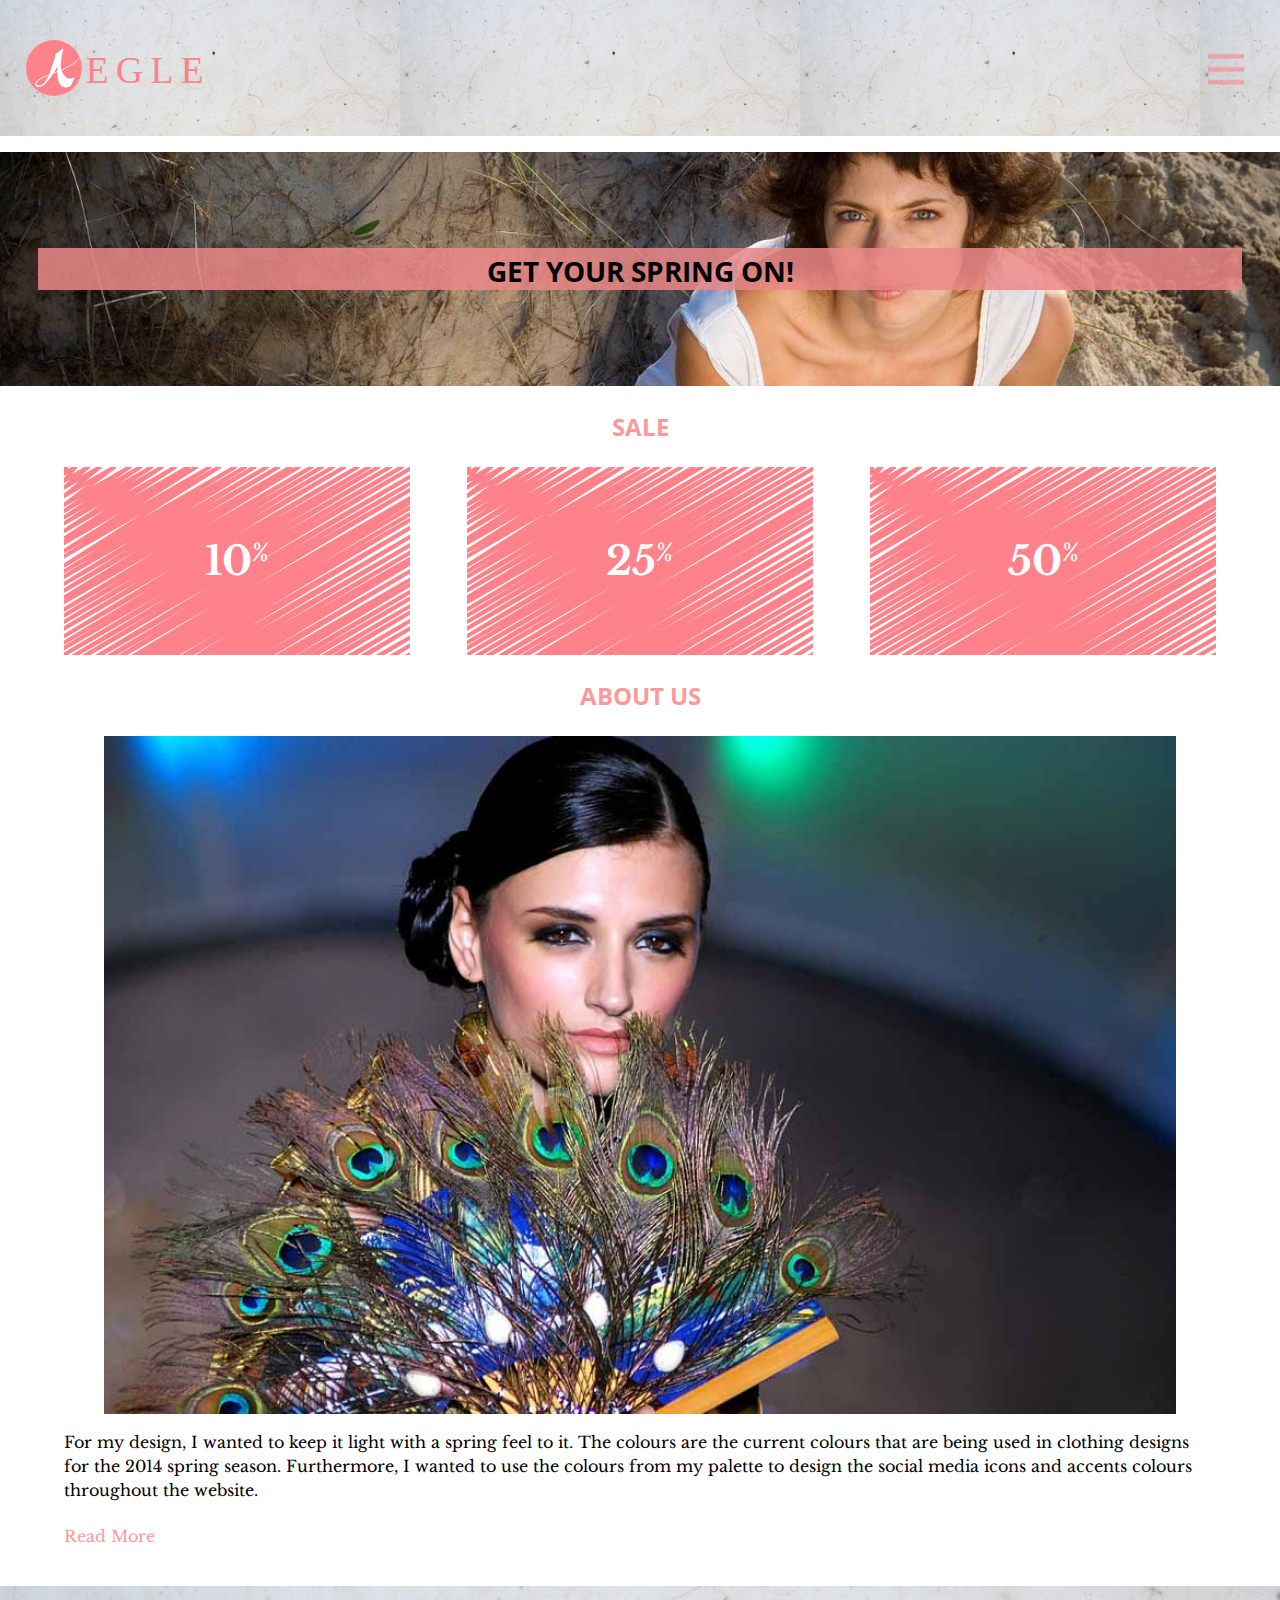
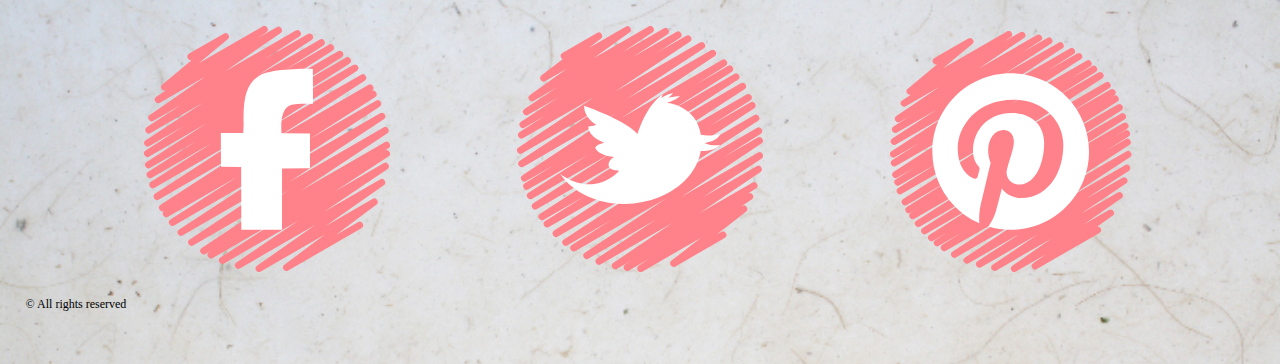
<file: index.html>
<!DOCTYPE html>
<html lang="en-ca">
<head>
	<meta charset="utf-8">
	<title>Aegle</title>
	<meta name="viewport" content="width=device-width,initial-scale=1">
    <link href="css/general.css" rel="stylesheet">
    <link href='http://fonts.googleapis.com/css?family=Open+Sans:400,700,600' rel='stylesheet' type='text/css'>
    <link href='http://fonts.googleapis.com/css?family=Libre+Baskerville' rel='stylesheet' type='text/css'>
</head>
<body>
    
   <header>
    
        <a href="index.html" class="logo">
            <img src="images/logo.svg" alt="Aegle company logo">
        </a>
		
        <a href="#nav" class="nav-btn" data-state="inactive">Navigate</a> 
	
		<nav class="nav-top">	
            <ul>
				<li><a href="products.html">Products</a></li>
				<li><a href="about.html">About</a></li>
			</ul>
        </nav>
	
    </header>
        
    <a href="products.html">
        <div class="billboard">
            <h1>Get your Spring On!</h1> 
        </div>
    </a>

    <article>
         
        <h2>Sale</h2>
        
        <ul class="bucket2">
            <li><a href="products.html">10<sup>%</sup></a></li>
            <li><a href="products.html">25<sup>%</sup></a></li>
            <li><a href="products.html">50<sup>%</sup></a></li>
        </ul>
        
        <h2>About Us</h2> 
        
        <figure>
            <img src="images/peecock.jpg" alt="woman with peacock fan">
        </figure>
        
        <p>For my design, I wanted to keep it light with a spring feel to it. The colours are the current colours that are being used in clothing designs for the 2014 spring season. Furthermore, I wanted to use the colours from my palette to design the social media icons and accents colours throughout the website.</p>
        
        <ul class="read">
            <li><a href="about.html">Read More</a></li>
        </ul>
        
    </article>
    
    <footer>
    
        <nav class="follow">
            <ul>
                <li class="facebook">
                    <a href="https://www.facebook.com/">
                        <img src= "images/facebook.svg" alt="Facebook">
                    </a>
                </li>
                <li class="twitter">
                    <a href="https://twitter.com/">
                        <img src="images/twitter.svg" alt="Twitter">
                    </a>
                </li>
                <li class="printerests">
                    <a href="http://www.pinterest.com/"> 
                        <img src="images/pinterest.svg" alt="Printerests">
                    </a>
                </li>
            </ul>
        </nav>
        
        <div class="copyright"> 
            <p>© All rights reserved</p>
        </div>
        
    </footer>
    
    <script src="js/toggle.js"></script>
    
</body>
</html>
</file>
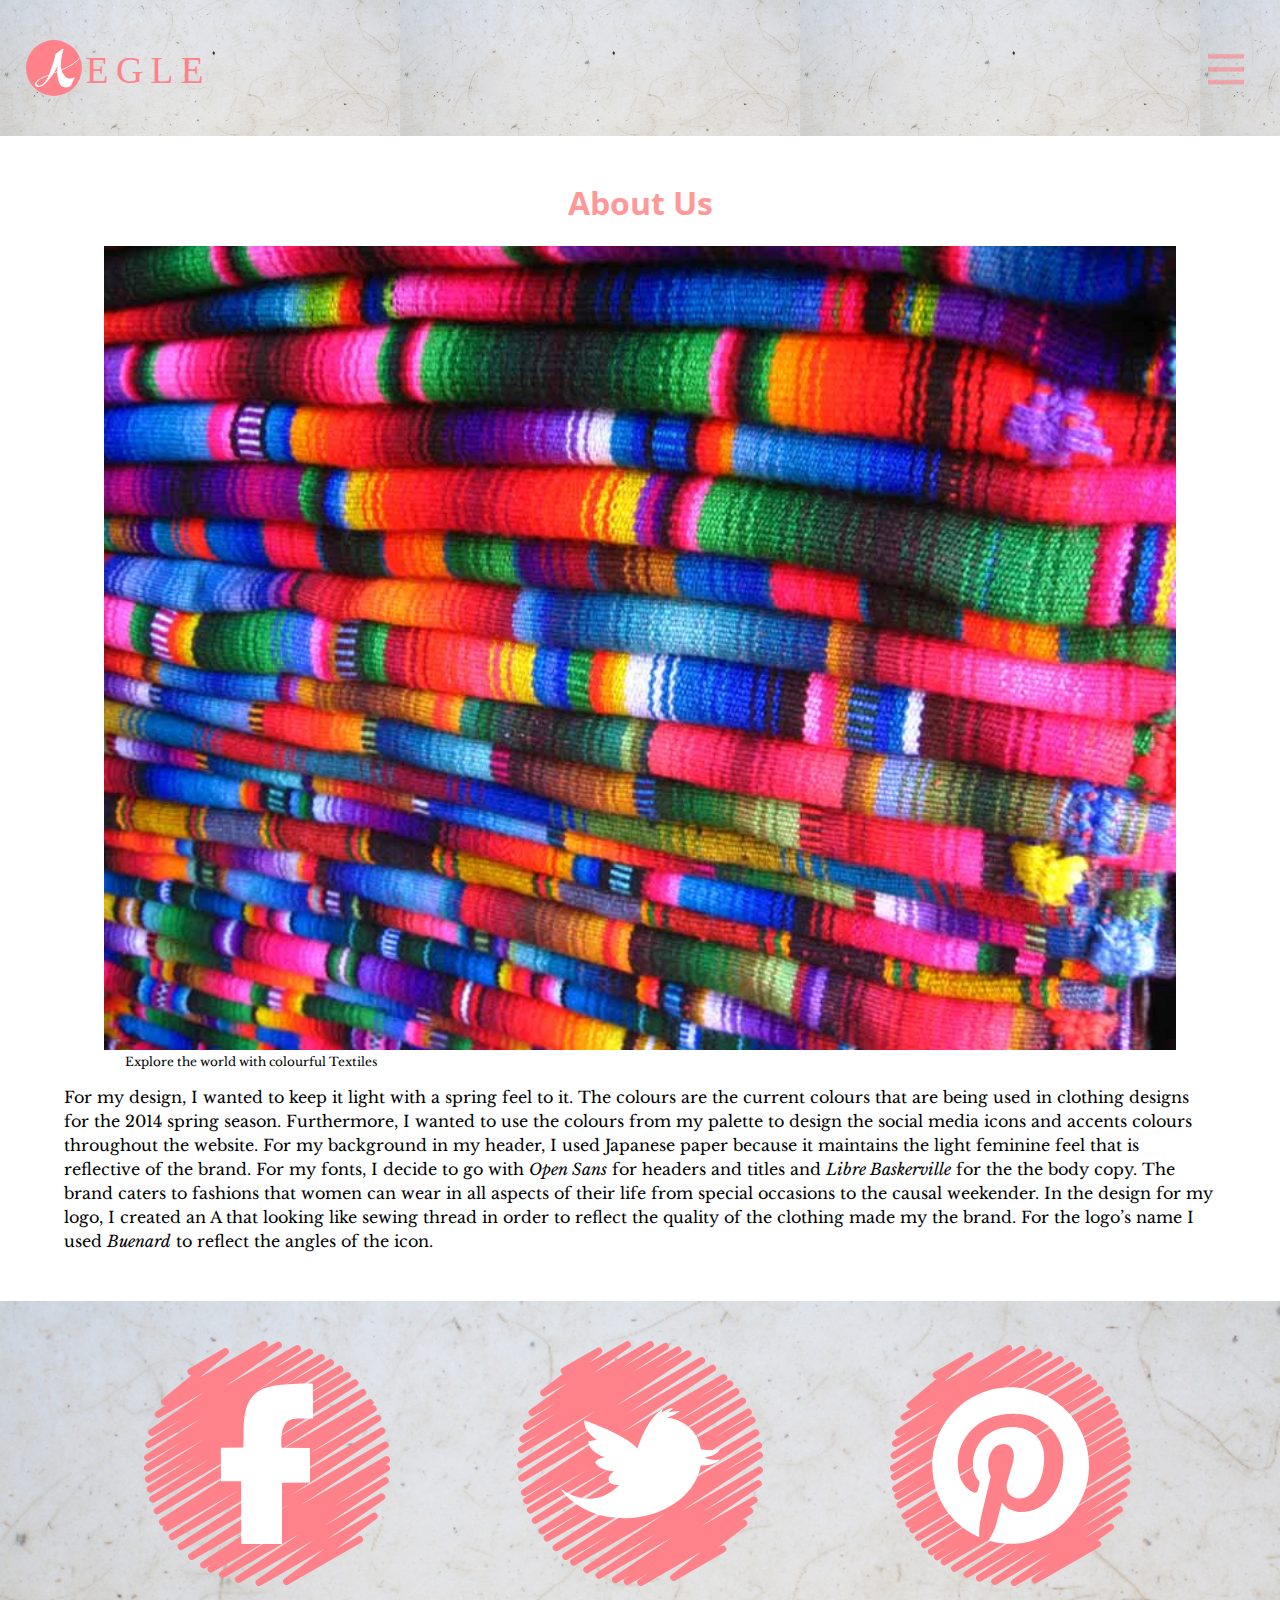
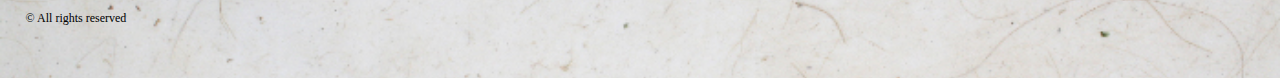
<file: about.html>
<!DOCTYPE html>
<html lang="en-ca">
<head>
	<meta charset="utf-8">
	<title>Aegle</title>
	<meta name="viewport" content="width=device-width,initial-scale=1">
    <link href="css/general.css" rel="stylesheet">
    <link href='http://fonts.googleapis.com/css?family=Open+Sans:400,700,600' rel='stylesheet' type='text/css'>
    <link href='http://fonts.googleapis.com/css?family=Libre+Baskerville' rel='stylesheet' type='text/css'>
</head>
<body>
    
   <header>
    
        <a href="index.html" class="logo">
            <img src="images/logo.svg" alt="Aegle company logo">
        </a>
		
        <a href="#nav" class="nav-btn" data-state="inactive">Navigate</a> 
	
		<nav class="nav-top">	
            <ul>
				<li><a href="index.html">Home</a></li>
                <li><a href="products.html">Products</a></li>
				
			</ul>
        </nav>
	
    </header>
    
    <article>
        
        <h1>About Us</h1> 
        
        <figure>
            <img src="images/textiles.jpg" alt="colourful textiles">
            <figcaption>Explore the world with colourful Textiles</figcaption>
        </figure>
        
        <p>For my design, I wanted to keep it light with a spring feel to it. The colours are the current colours that are being used in clothing designs for the 2014 spring season. Furthermore, I wanted to use the colours from my palette to design the social media icons and accents colours throughout the website. For my background in my header, I used Japanese paper because it maintains the light feminine feel that is reflective of the brand. For my fonts, I decide to go with <em>Open Sans</em> for headers and titles and <em>Libre Baskerville</em> for the the body copy. The brand caters to fashions that women can wear in all aspects of their life from special occasions to the causal weekender. In the design for my logo, I created an A that looking like sewing thread in order to reflect the quality of the clothing made my the brand. For the logo’s name I used <em>Buenard</em> to reflect the angles of the icon.</p>
 
    </article>
    
    <footer>
    
        <nav class="follow">
            <ul>
                <li>
                    <a href="https://www.facebook.com/">
                        <img src= "images/facebook.svg" alt="Facebook">
                    </a>
                </li>
                <li>
                    <a href="https://twitter.com/">
                        <img src="images/twitter.svg" alt="Twitter">
                    </a>
                </li>
                <li>
                    <a href="http://www.pinterest.com/"> 
                        <img src="images/pinterest.svg" alt="Printerests">
                    </a>
                </li>
            </ul>
        </nav>
        
        <div class="copyright">
            <p>© All rights reserved</p>
        </div>
        
    </footer>

     <script src="js/toggle.js"></script>
    
</body>
</html>
</file>
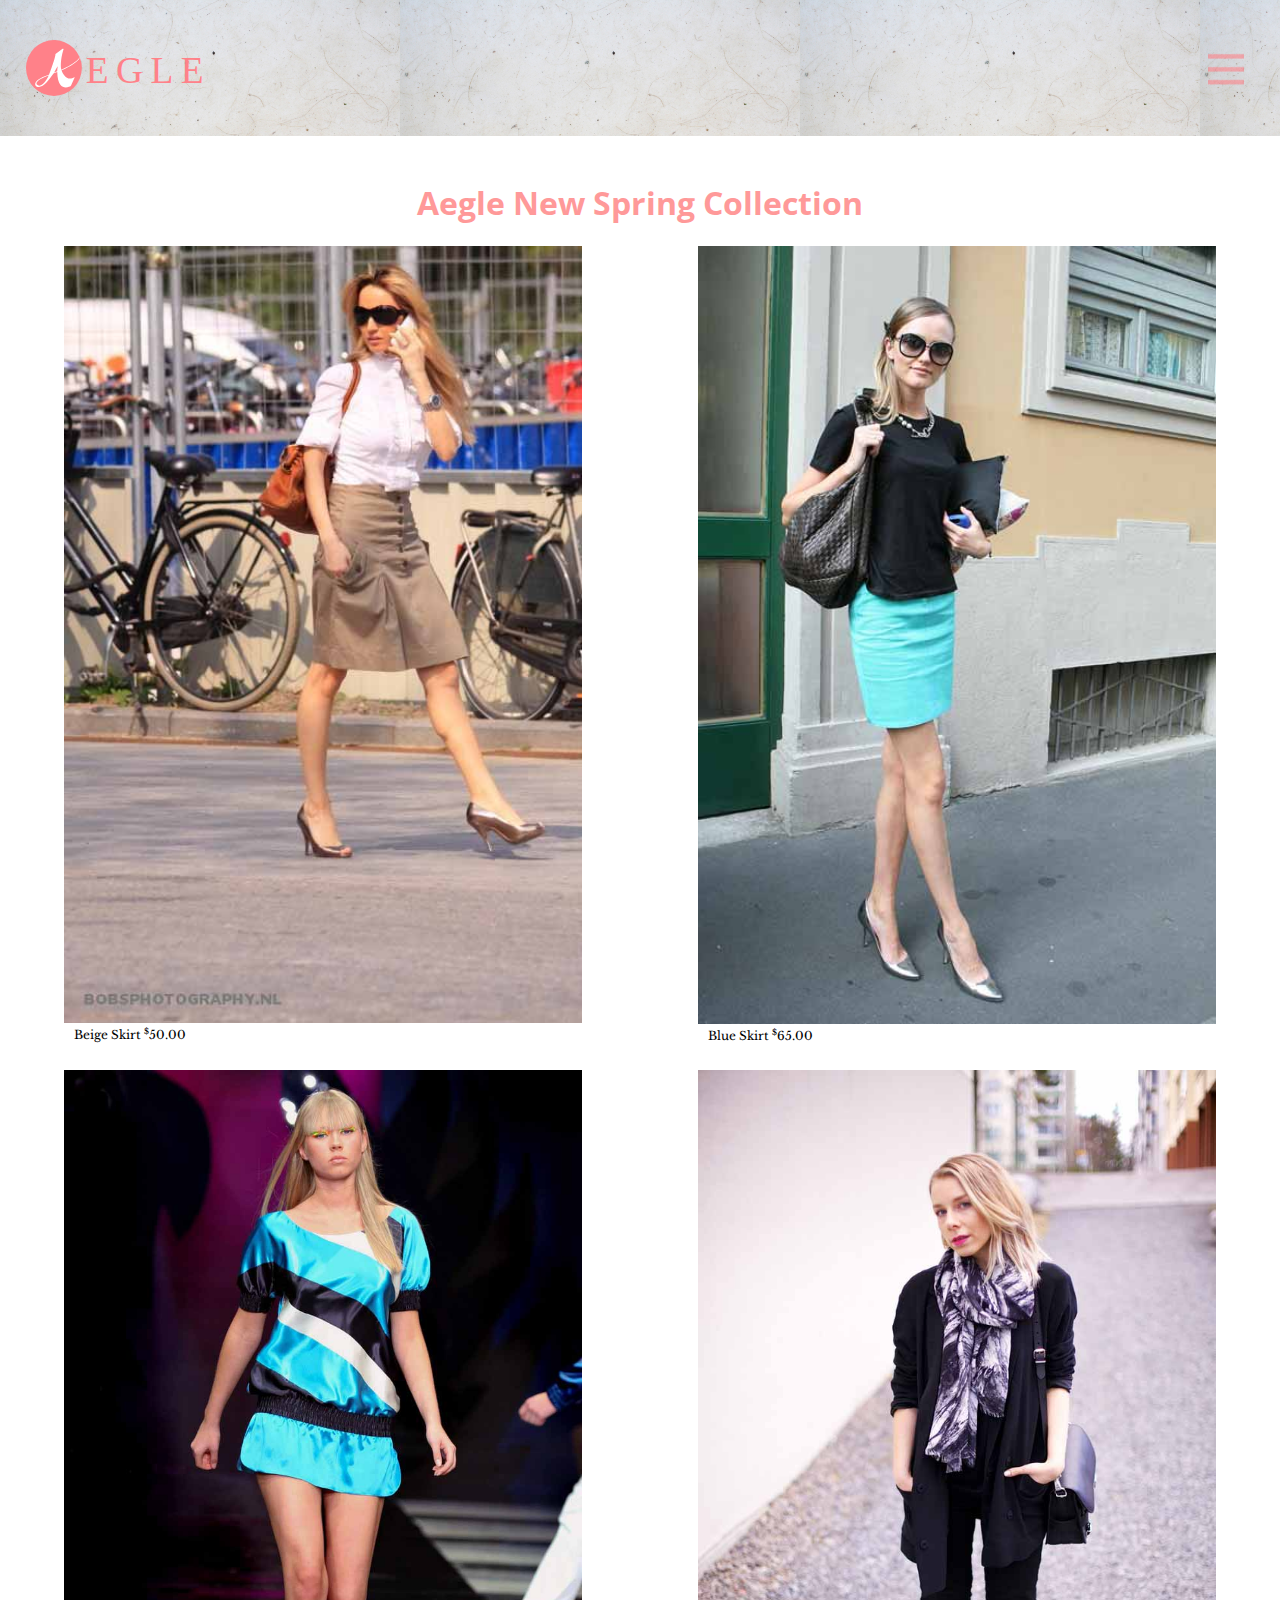
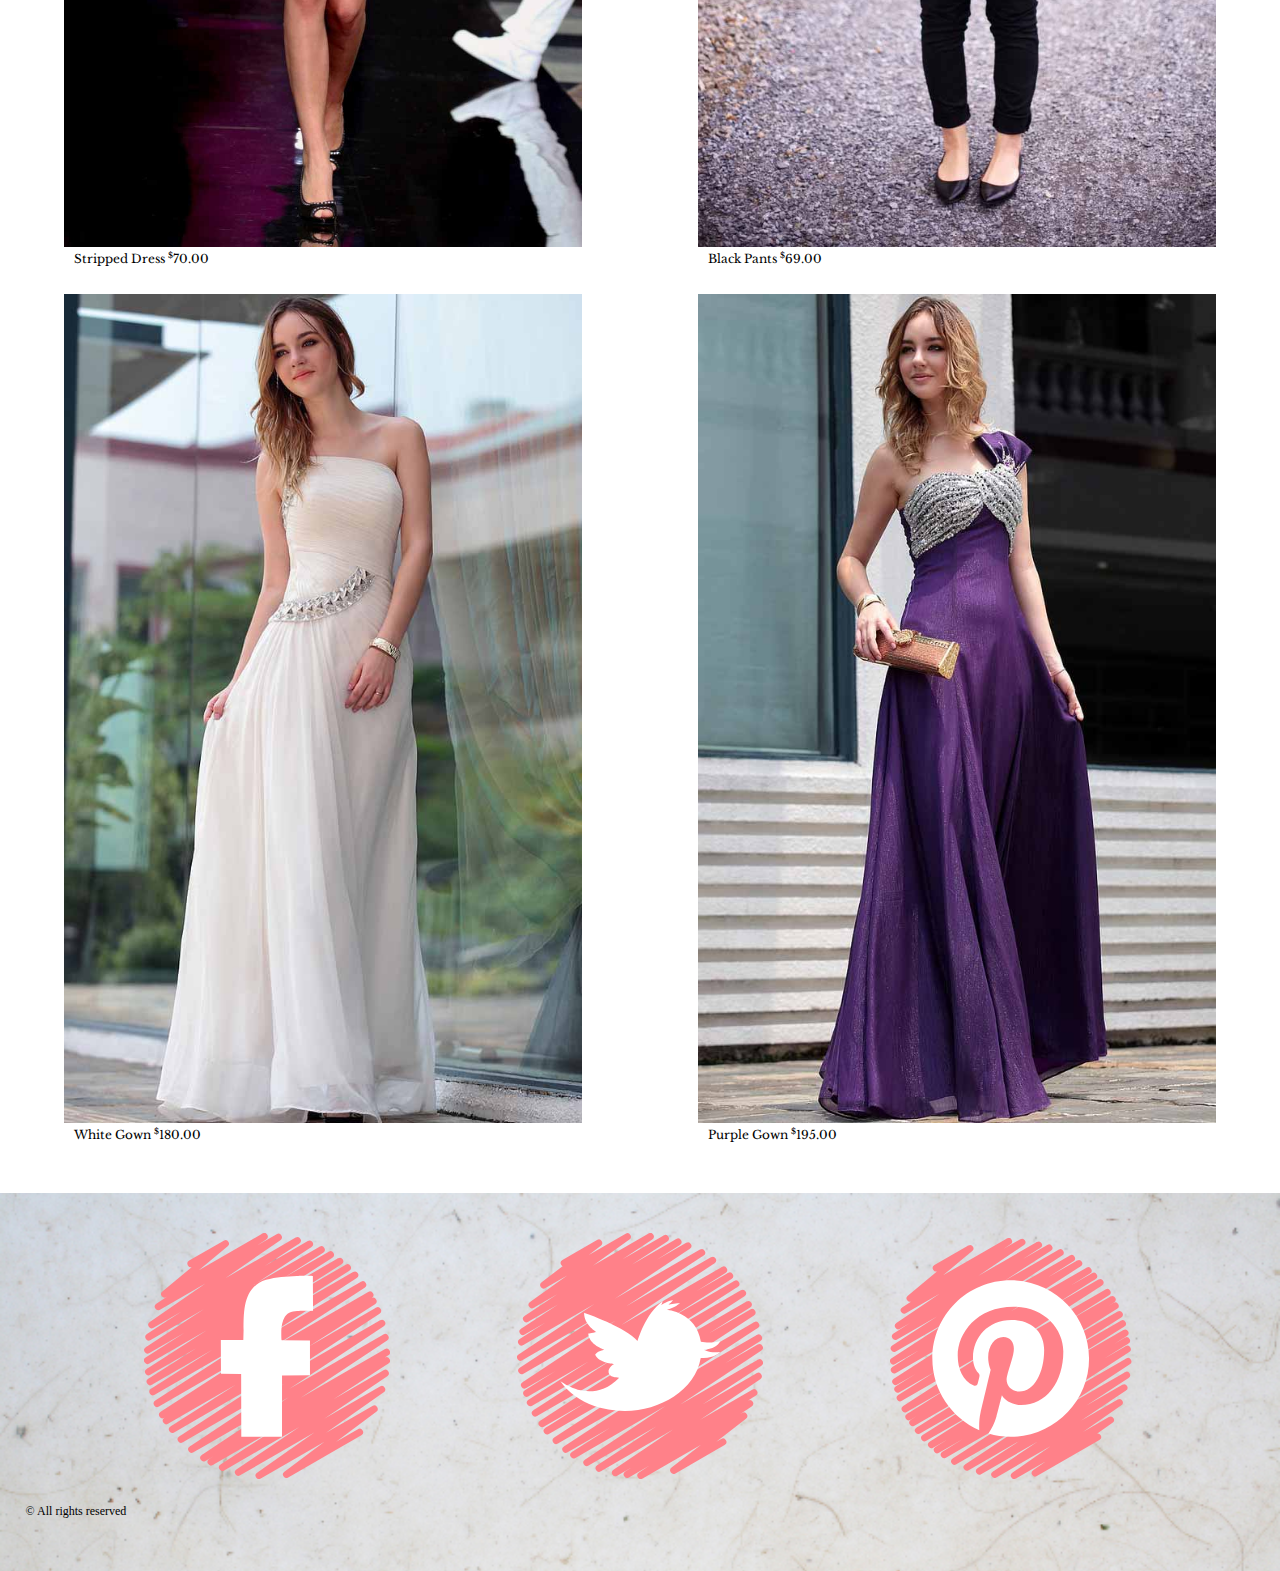
<file: products.html>
<!DOCTYPE html>
<html lang="en-ca">
<head>
	<meta charset="utf-8">
	<title>Aegle</title>
	<meta name="viewport" content="width=device-width,initial-scale=1">
    <link href="css/general.css" rel="stylesheet">
    <link href='http://fonts.googleapis.com/css?family=Open+Sans:400,700,600' rel='stylesheet' type='text/css'>
    <link href='http://fonts.googleapis.com/css?family=Libre+Baskerville' rel='stylesheet' type='text/css'>
</head>
<body>
    
   <header>
    
        <a href="index.html" class="logo">
            <img src="images/logo.svg" alt="Aegle company logo">
        </a>
		
        <a href="#nav" class="nav-btn" data-state="inactive">Navigate</a> 
	
		<nav class="nav-top">	
            <ul>
				<li><a href="index.html">Home</a></li>
				<li><a href="about.html">About</a></li>
			</ul>
        </nav>
	
    </header>
    
    <article>
        
        <h1>Aegle New Spring Collection</h1> 
       
        <div class="product"> 
            <figure>
                <img src="images/work-skirt.jpg" alt="woman wearing beige skirt and white blouse">
                <figcaption>Beige Skirt <sup>$</sup>50.00</figcaption>
            </figure>
        
             <figure>
                <img src="images/work.jpg" alt="Woman wearing a black blouse and blue pencil skirt">
                 <figcaption>Blue Skirt <sup>$</sup>65.00</figcaption>
            </figure>
    
            <figure>
                <img src="images/short-dress.jpg" alt="woman wearing short dress coloured blue, black and white">
                <figcaption>Stripped Dress <sup>$</sup>70.00</figcaption>
            </figure>
        
            <figure>
                 <img src="images/street-cloths.jpg" alt="woman in black pants, cardigan and shirt">
                <figcaption> Black Pants <sup>$</sup>69.00</figcaption>
            </figure>
    
            <figure>
                <img src="images/formal.jpg" alt="women in long white dress with gems aroudn the waist">
                <figcaption>White Gown <sup>$</sup>180.00</figcaption>
            </figure>
        
            <figure>
                <img src="images/formal-purple.jpg" alt="women in long drak purple dress with gems on bodice">
                <figcaption>Purple  Gown <sup>$</sup>195.00</figcaption>   
            </figure>
        </div>
        
    </article>
    
    <footer>
    
        <nav class="follow">
            <ul>
                <li>
                    <a href="https://www.facebook.com/">
                        <img src= "images/facebook.svg" alt="Facebook">
                    </a>
                </li>
                <li>
                    <a href="https://twitter.com/">
                        <img src="images/twitter.svg" alt="Twitter">
                    </a>
                </li>
                <li>
                    <a href="http://www.pinterest.com/"> 
                        <img src="images/pinterest.svg" alt="Printerests">
                    </a>
                </li>
            </ul>
        </nav>
        
        <div class="copyright"> 
            <p>© All rights reserved</p>
        </div>
        
    </footer>
    
    <script src="js/toggle.js"></script>
    
</body>
</html>
</file>
<file: css/general.css>
@charset "utf-8";

@-moz-viewport { width: device-width; scale: 1; }
@-ms-viewport { width: device-width; scale: 1; }
@-o-viewport { width: device-width; scale: 1; }
@-webkit-viewport { width: device-width; scale: 1; }
@viewport { width: device-width; scale: 1; }

* {
	-moz-box-sizing: border-box;
	-webkit-box-sizing: border-box;
	box-sizing: border-box;
}

html {
	-moz-text-size-adjust: 100%;
	-ms-text-size-adjust: 100%;
	-webkit-text-size-adjust: 100%;
	text-size-adjust: 100%;
    font-size: 100%;
}

img {
	width: 100%;
    display: block;
}

body {
    margin: 0;
    padding: 0;  
}

a,
a:link,
a:visited {
    text-decoration: none;
}

.masthead {
    overflow: hidden;
    margin: 0;
    padding: 0; 
}

header {
    background-image: url(../images/japanese-paper.jpg);
    overflow: hidden;
    background-size:25rem;
    padding: 0;
    margin: 0;
}

.logo {
    display: block;
    width:12rem;
    margin: 2.5rem 2%;    
}

.nav-btn,
.nav-btn:link,
.nav-btn:visited {
	height: 46px;
    width: 46px;
	overflow: hidden;
    position: absolute;
    top: 46px;
    right: 2%;
	background: transparent url("../images/icon-nav.svg") no-repeat 0 0;
	text-indent: 100%;	
}

.nav-top {
	max-height: 0; 
    background-color: #ff9999;
    color: white;
    font-family: "open sans", helvetica, serif;
	-moz-transition: all 250ms linear;
	-o-transition: all 250ms linear;
	-webkit-transition: all 250ms linear;
	transition: all 250ms linear; 
}

.nav-top[data-state="expanded"] {
	max-height: 14em;
}

.nav-top ul { 
	margin: 0;
    padding: 1.5rem 0;
    list-style-type: none;
}

.nav-top a,
.nav-top a:link,
.nav-top a:visited {
	display: block;
	font-size: 1.25em;
    padding: 1rem 5%;
	color: white;
	text-decoration:none;
}

.billboard {
    overflow: hidden;
    background-color: white;
    background-image: url(../images/spring-fashion-girl.jpg);
    background-repeat: no-repeat;
    background-size: 100%;
    background-position: center 20%;
    margin: 1rem 0 0;
}

.billboard h1 {
    margin: 6rem 3%;
    font-weight: bold;
    font-size: 1.75rem;
    text-align:center;
    text-transform: uppercase;
    background-color: rgba(235, 136, 136, .85);
    color: black;
    padding: .25rem 0 0; 
}

article {
    margin: 0;
    padding: 1.5rem 5%;
    font-family: "Libre baskerville", georgia, serif;
}

h1 { 
    text-transform: capitalize;
    font-family:"open sans", helvetica, serif;
    overflow: hidden;
    color:#ff9999;
    font-size: 2rem;
    text-align: center;
}

h2 {
    text-align: center;
    text-transform: uppercase;
    color: #ff9999;
    font-family:"open sans", helvetica, serif;
    color:#ff9999;
    font-size: 1.5rem;
    margin: 0 0 1.5rem;
    padding: 0;
}

.product {
    overflow:  hidden;
}

.product figure {
    float: left;
    width: 45%;
    margin: 0 10% 1.5rem 0; 
    padding: 0;
}

.product figure:nth-child(even) {
    margin: 0;     
}

.product sup {
    font-size: .50rem;
}

.product figcaption {
    font-size: .75rem;
    margin: .2rem 2%;
    padding: 0 3rem 0 0;
    color: black;
}

.bucket2 {
    margin: 0;
    padding: 0;
    overflow: hidden;
    list-style: none;
}

.bucket2 li {
    float: left;
    width: 30%;
    margin: 0 5% 1.5rem 0;
    padding: 0;
}

.bucket2 li:nth-child(3) {
    margin: 0;
}

.bucket2 a {
    display: block;
    background-size: 100%;
    background-position: center top;
    background-repeat: no-repeat;
    background-image: url(../images/square.svg);
    margin: 0;
    padding: 20% 0 20%;
    color: white;
    text-align: center;
    font-size: 2.5rem;
    font-family: "Libre baskerville", georgia, serif;
    font-weight: bold; 
    text-decoration: none;
}

.bucket2 sup {
    font-size: 1.5rem;
}

figcaption {
    font-size: .75rem;
    margin: .25rem 2%;
}

p {
    line-height: 1.5rem;
    margin: 0 0 1.5rem;
}

.read ul {
    margin: 0;
    padding: 0;    
}

.read li {
    margin: 0;
    padding: 0;
    display: block;
}

.read a,
.read a:link,
.read a:visited {
    color: #ff9999; 
    margin: -2.5rem;
    padding:.5rem .5rem .5rem 0;
    text-decoration: none;
}

footer {
    margin: 0;
    padding: 1.5rem 2%;
    background-image:url(../images/japanese-paper.jpg);
    background-size: 100%;
}

.follow {
    display: inline;    
}

.follow ul {
    margin: 0;
    padding: 0;
    text-align: center;   
}

.follow li {
     margin: 0;
    padding: 0;
    display: inline;
}

.follow a,
.follow a:link,
.follow a:visited {
    background-repeat: no-repeat;
    background-size: 7rem;
    display: inline-block;
    padding: 1rem 5%;
    margin: 0;
    width: 30%;
}

.copyright {
    font-size: .75rem;
    color: black;
}
</file>
